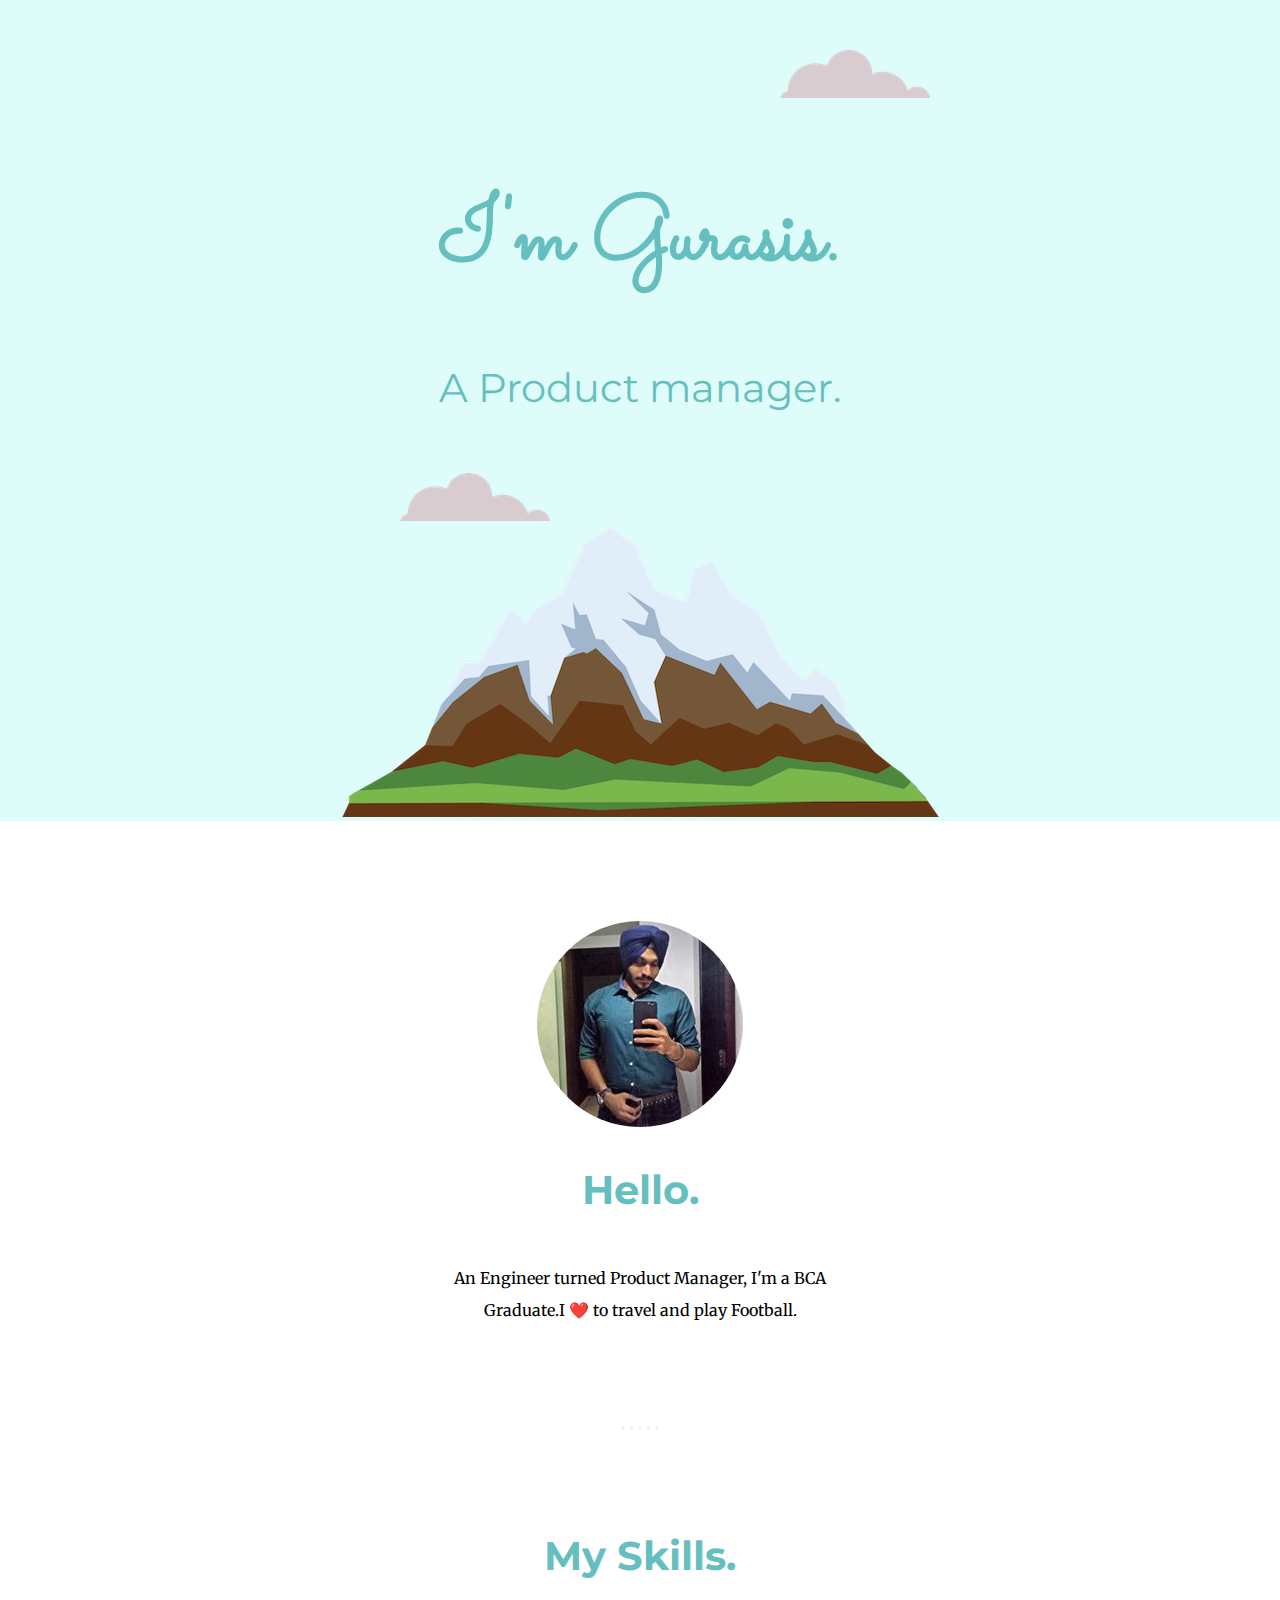
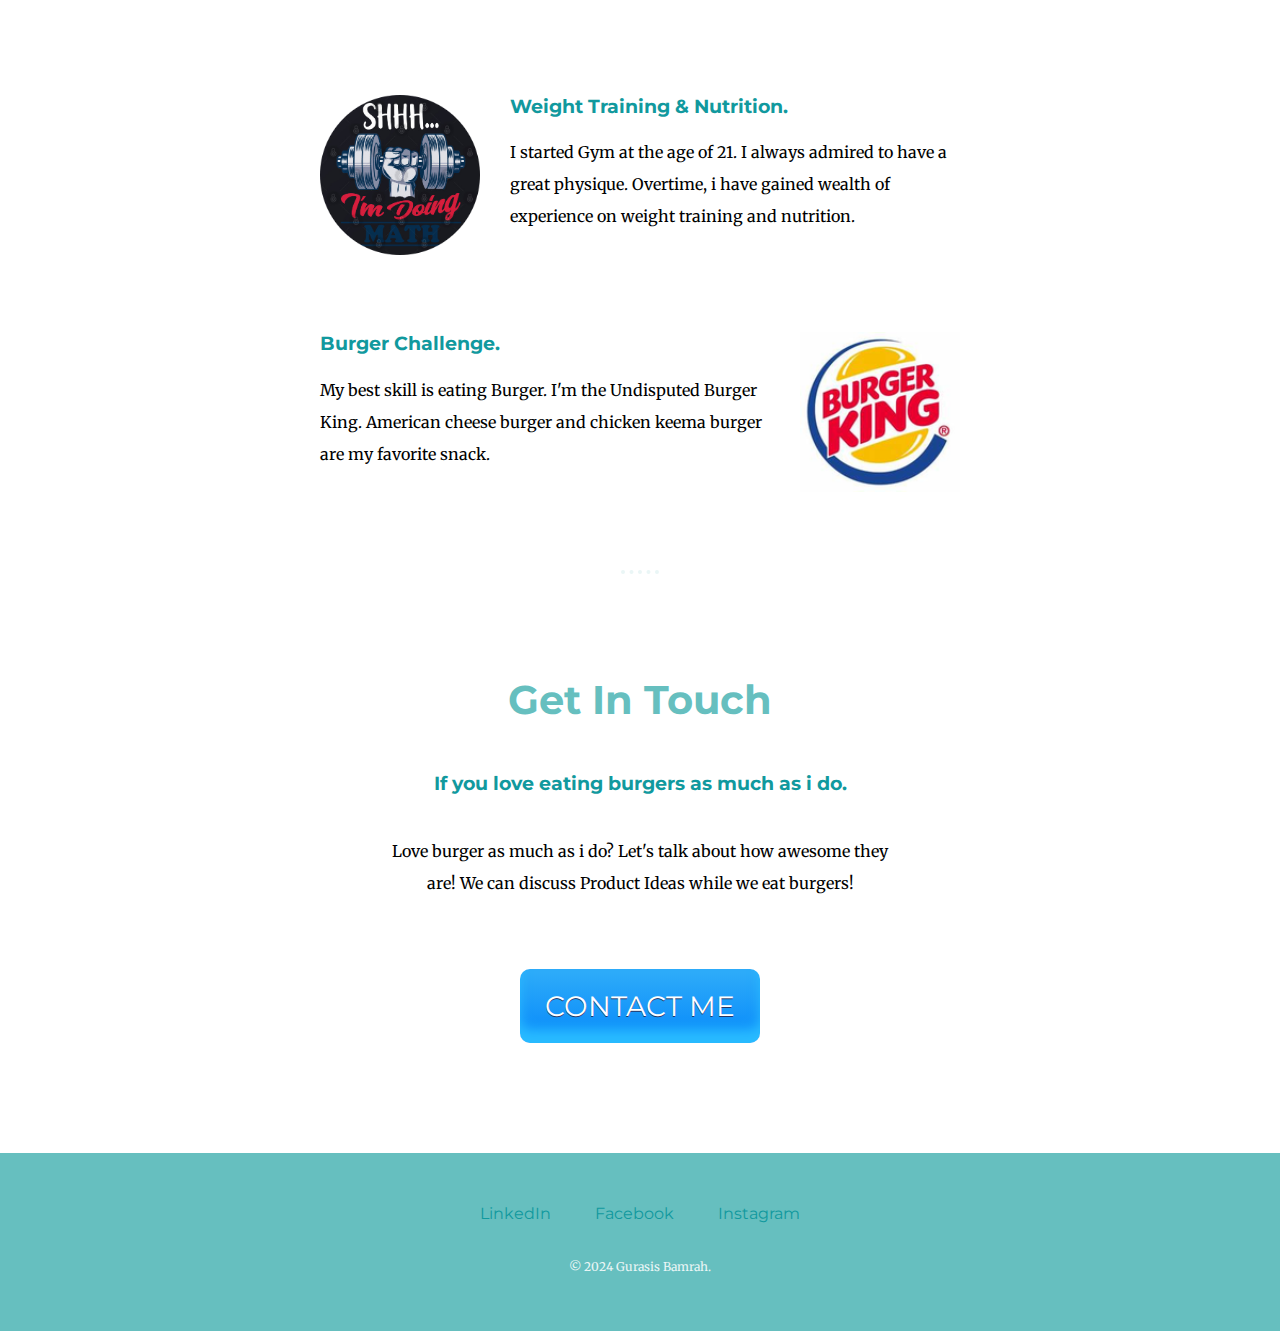
<file: index.html>
<!DOCTYPE html>
<html lang="en">
    <head>
        <meta charset="UTF-8">
        <meta name="viewport" content="width=device-width, initial-scale=1.0">
        <title>Gurasis Bamrah</title>
        <link rel="stylesheet" href="CSS/styles.css">
        <link rel="shortcut icon" href="favicon.ico" type="image/x-icon">
        <link
            href="https://fonts.googleapis.com/css2?family=Merriweather&family=Montserrat&family=Sacramento&display=swap"
            rel="stylesheet">
    </head>
    <body>
        <div class="top-container">
            <img class="top-cloud" src="images/cloud.png" alt="cloud-img">
            <h1>I'm Gurasis.</h1>
            <h2 class="job">A Product manager.</h2>
            <img class="btm-cloud" src="images/cloud.png" alt="cloud-img">
            <img src="images/mountain.png" alt="mountain-img">
        </div>
        <div class="middle-container">
            <div class="profile">
                <img src="images/ashu.png" alt="ashu's profile picture">
                <h2>Hello.</h2>
                <p class="intro">An Engineer turned Product Manager, I'm a BCA Graduate.I ❤️ to
                    travel and play Football.
                </p>
            </div>
            <hr>
            <div class="skills">
                <h2>My Skills.</h2>
                <div class="skill-row">
                    <img class="weight" src="images/weights.png" alt="weight-image">
                    <h3>Weight Training & Nutrition.</h3>
                    <p class="description-1">I started Gym at the age of 21. I always admired to have a great physique.
                        Overtime, i have gained wealth of experience on weight training and nutrition.</p>
                </div>
                <div class="skill-row">
                    <img class="burger" src="images/burger.png" alt="burger-image">
                    <h3>Burger Challenge.</h3>
                    <p class="description-2">My best skill is eating Burger. I'm the Undisputed Burger King. American
                        cheese burger and chicken keema burger are my favorite snack.</pcl>
                </div>
            </div>
            <hr>
            <div class="contact-me">
                <h2>Get In Touch</h2>
                <h3>If you love eating burgers as much as i do.</h3>
                <p class="contact-msg">Love burger as much as i do? Let's talk about how awesome they are! We can
                    discuss Product Ideas while we eat burgers!</p>
                <a href="mailto:singhgurasis174@gmail.com" class="btn">CONTACT ME</a>
            </div>
        </div>
        <div class="bottom-container">
            <a class="footer-link" href="www.linkedin.com/in/gurasis-bamrah-4904601aa">LinkedIn</a>
            <a class="footer-link" href="https://www.facebook.com/gurasis.singh.790/">Facebook</a>
            <a class="footer-link" href="https://www.instagram.com/gurasis_bamrah/">Instagram</a>
            <p class="copyright">© 2024 Gurasis Bamrah.</p>
        </div>

    </body>
</html>
</file>
<file: CSS/styles.css>
body {
    margin: 0;
    text-align: center;
    font-family: 'Merriweather', serif;
}

h1 {
    font-size: 5.625rem;
    color: #66BFBF;
    margin: 50px auto 0px auto;
    font-family: 'Sacramento', cursive;
    line-height: 2;
}

h2 {
    color: #66BFBF;
    font-size: 2.5rem;
    font-family: 'Montserrat', sans-serif;
    padding-bottom: 15px;
}

h3 {
    color: #11999E;
    font-family: 'Montserrat', sans-serif;
}

p{
     line-height: 2;
}

hr{
  border-color:#EAF6F6;
  border-style: dotted none none none;
  height: 1px;
  width: 3%;
  border-top-width: 4px;
  margin: 100px auto;
}

a{
  color:#11999E;
  font-family: 'Montserrat',sans-serif;
  margin: 10px 20px ;
  text-decoration: none;
}

a:hover{
  color: #EAF6F6;
}

.intro{
  width: 30%;
  margin: auto;
}

.job{
   font-weight: normal;
}

.top-container {
    background-color: #defcf9;
    position: relative;
    padding-top: 100px;
}

.middle-container {
    margin: 100px 0;
    }

.skill-row {
 width: 50%;
 margin: 100px auto 100px auto;
 text-align: left;
}

.weight{
    width: 25%;
    float: left;
    margin-right: 30px;
}

.burger{
    width: 25%;
    float: right;
    margin-left: 30px;
}

.contact-msg{
   width: 40%;
   margin: 40px auto 60px;
}

.copyright{
    color: #EAF6F6;
    font-size: 0.75rem;
    padding: 20px 0;
}

 .bottom-container {
   background-color: #66bfbf;
   padding: 50px 0 20px;
}

.btm-cloud {
    position: absolute;
    left: 400px;
    bottom: 300px;
}

.top-cloud {
    position: absolute;
    right: 350px;
    top: 50px;
}

.btn {
    box-shadow: inset 0 -14px 12px 0 #29bbff;
    background: linear-gradient(to bottom, #2dabf9 5%, #0688fa 100%);
    background-color: #2dabf9;
    border-radius: 10px;
    display: inline-block;
    cursor: pointer;
    color: #ffffff;
    font-family: 'Montserrat', sans-serif;
    font-size: 28px;
    padding: 20px 25px;
    text-decoration: none;
    text-shadow: 0 1px 0 #263666;
}

.btn:hover {
    background: linear-gradient(to bottom, #0688fa 5%, #2dabf9 100%);
    background-color: #0688fa;
}

.btn:active {
    position: relative;
    top: 1px;
}
</file>
